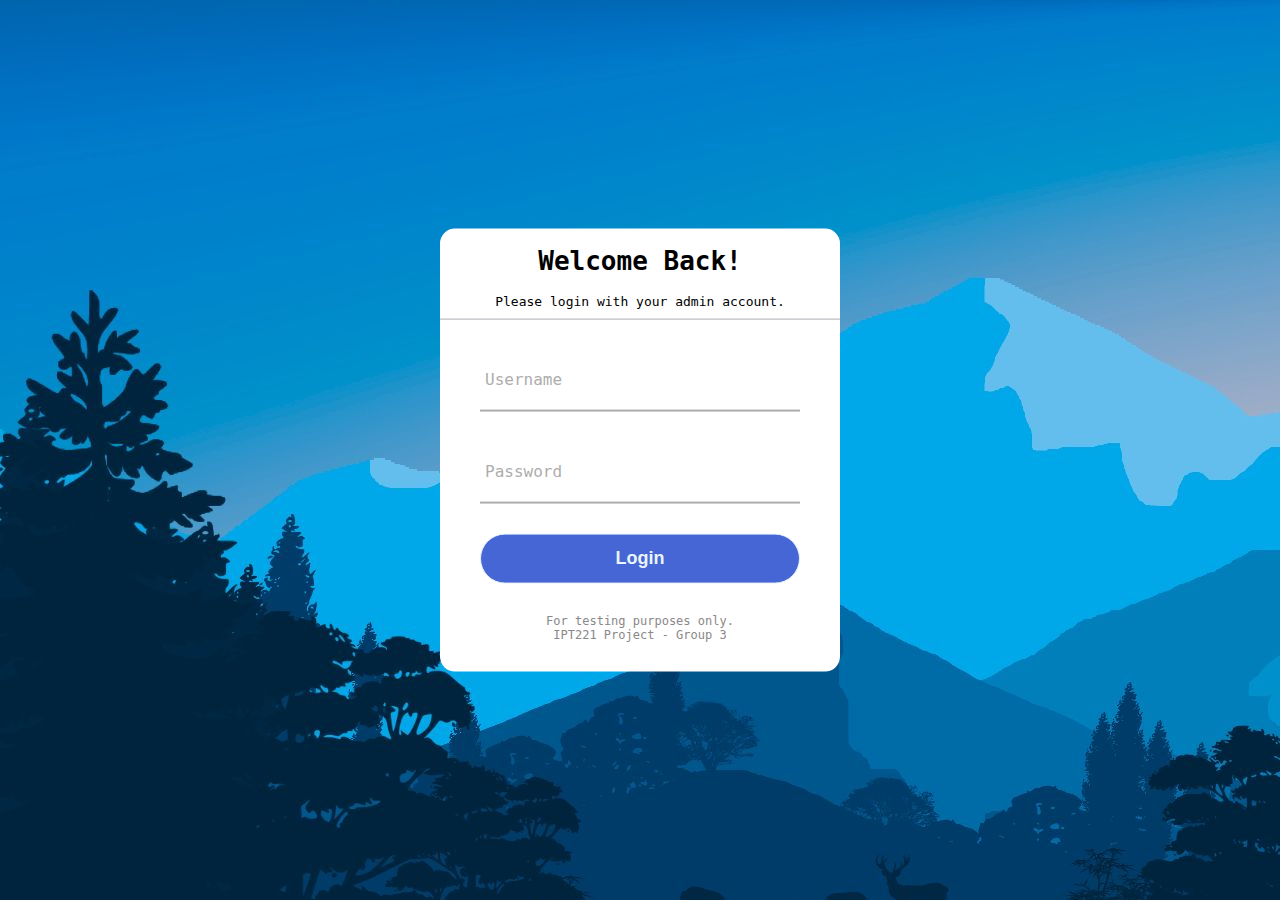
<file: index.html>
<!DOCTYPE html>
<html lang="en">
<head>
    <meta charset="UTF-8">
    <meta http-equiv="X-UA-Compatible" content="IE=edge">
    <meta name="viewport" content="width=device-width, initial-scale=1.0">
    <title>Home</title>
    <link rel="stylesheet" href="UI.css">
</head>
<body>
    <div class="center">
        <h1>Welcome Back!</h1>
        <p>Please login with your admin account.</p>
        <form action="post">
            <div class="text_field">
                <input type="text" required>
                <span></span>
                <label for="Username">Username</label>
            </div>
            <div class="text_field">
                <input type="password" required>
                <span></span>
                <label for="Password">Password</label>
            </div>
            <input type="submit" value = "Login">
            <div class="build_test">
                For testing purposes only. <br>
                IPT221 Project - Group 3
            </div>
        </form>
    </div>
</body>
</html>
</file>
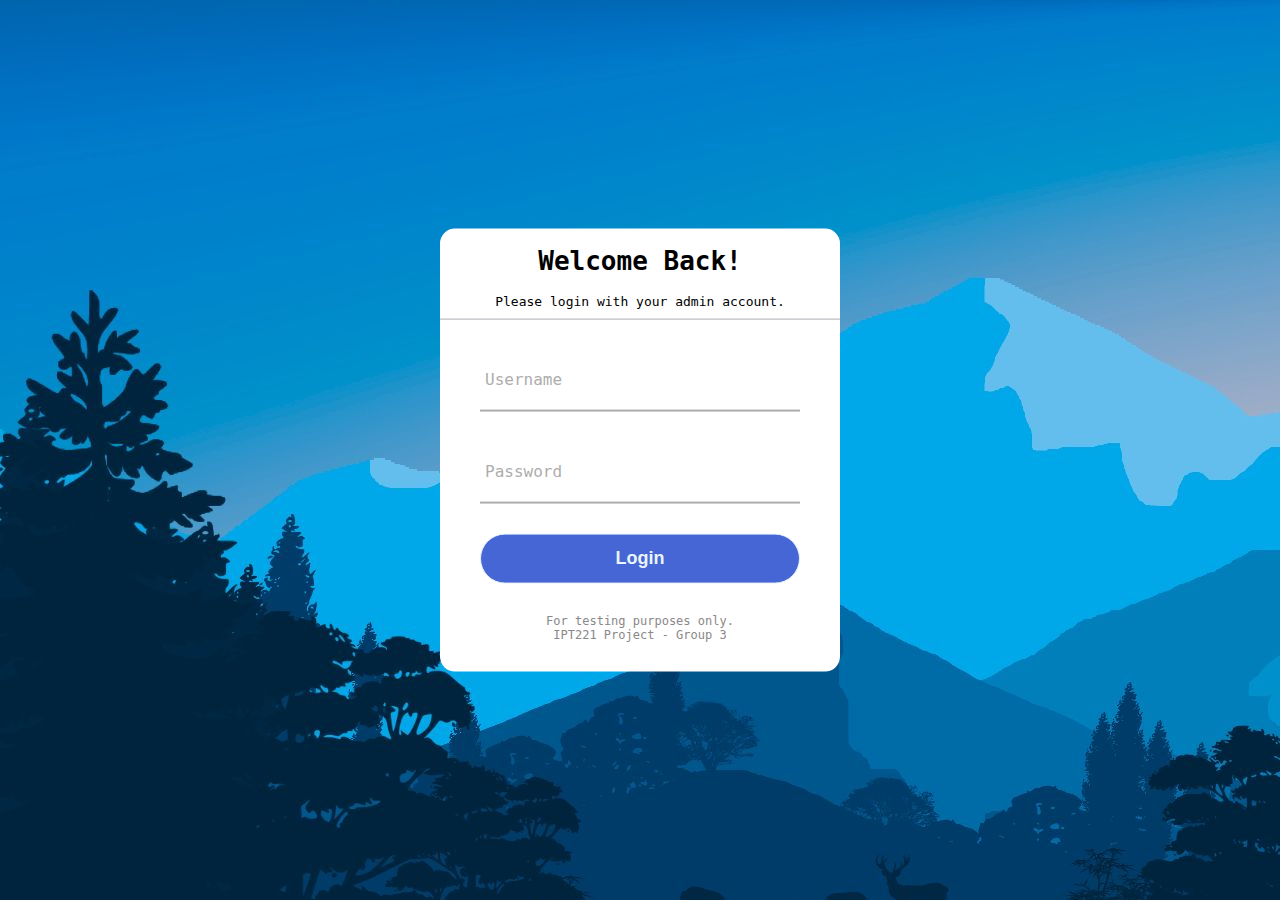
<file: Homepage.html>
<!DOCTYPE html>
<html lang="en">
<head>
    <meta charset="UTF-8">
    <meta http-equiv="X-UA-Compatible" content="IE=edge">
    <meta name="viewport" content="width=device-width, initial-scale=1.0">
    <title>Home</title>
    <link rel="stylesheet" href="UI.css">
</head>
<body>
    <div class="center">
        <h1>Welcome Back!</h1>
        <p>Please login with your admin account.</p>
        <form action="post">
            <div class="text_field">
                <input type="text" required>
                <span></span>
                <label for="Username">Username</label>
            </div>
            <div class="text_field">
                <input type="password" required>
                <span></span>
                <label for="Password">Password</label>
            </div>
            <input type="submit" value = "Login">
            <div class="build_test">
                For testing purposes only. <br>
                IPT221 Project - Group 3
            </div>
        </form>
    </div>
</body>
</html>
</file>
<file: UI.css>
body{
    margin: 0;
    padding: 0;
    font-family: monospace;
    background-image: url(bg.jpg)
}

.center{
    position: absolute;
    top: 50%;
    left: 50%;
    transform: translate(-50%, -50%);
    width: 400px;
    background: white;
    border-radius: 15px;
}

.center h1{
    text-align: center;
}

.center p{
    text-align: center;
    padding: 0 0 10px 0;
    border-bottom: 1px solid rgb(171, 172, 180);
}

.center form{
    padding: 0 40px;
    box-sizing: border-box;
}

form .text_field{
    position: relative;
    border-bottom: 2px solid #adadad;
    margin: 30px 0;
}

.text_field input{
    width: 100%;
    padding: 0 5px;
    height: 60px;
    font-size: 16px;
    border: none;
    background: none;
    outline: none;
}

.text_field label{
    position: absolute;
    top: 50%;
    left: 5px;
    color: #adadad;
    transform: translateY(-50%);
    font-size: 16px;
    pointer-events: none;
    transition: .5s;
}

.text_field span::before{
    content: '';
    position: absolute;
    top: 60px;
    left: 0;
    width: 0%;
    height: 2px;
    background:#4566d4;
    transition: .5s;
}

.text_field input:focus ~ label,
.text_field input:valid ~ label{
    top: -5px;
    color: #4566d4;
}

.text_field input:focus ~ span::before,
.text_field input:valid ~ span::before{
    width: 100%;
}

input[type="submit"]{
    width: 100%;
    height: 50px;
    border: 1px solid;
    background: #4566d4;
    border-radius: 25px;
    font-size: 18px;
    color: #e9f4fb;
    font-weight: 700;
    cursor: pointer;
    outline: none;
}

input[type="submit"]:hover{
    border-color:#4566d4;
    transition: .5s;
}

.build_test {
    margin: 30px;
    text-align: center;
    font-size: 12px;
    color: #8a8888;
}
</file>
